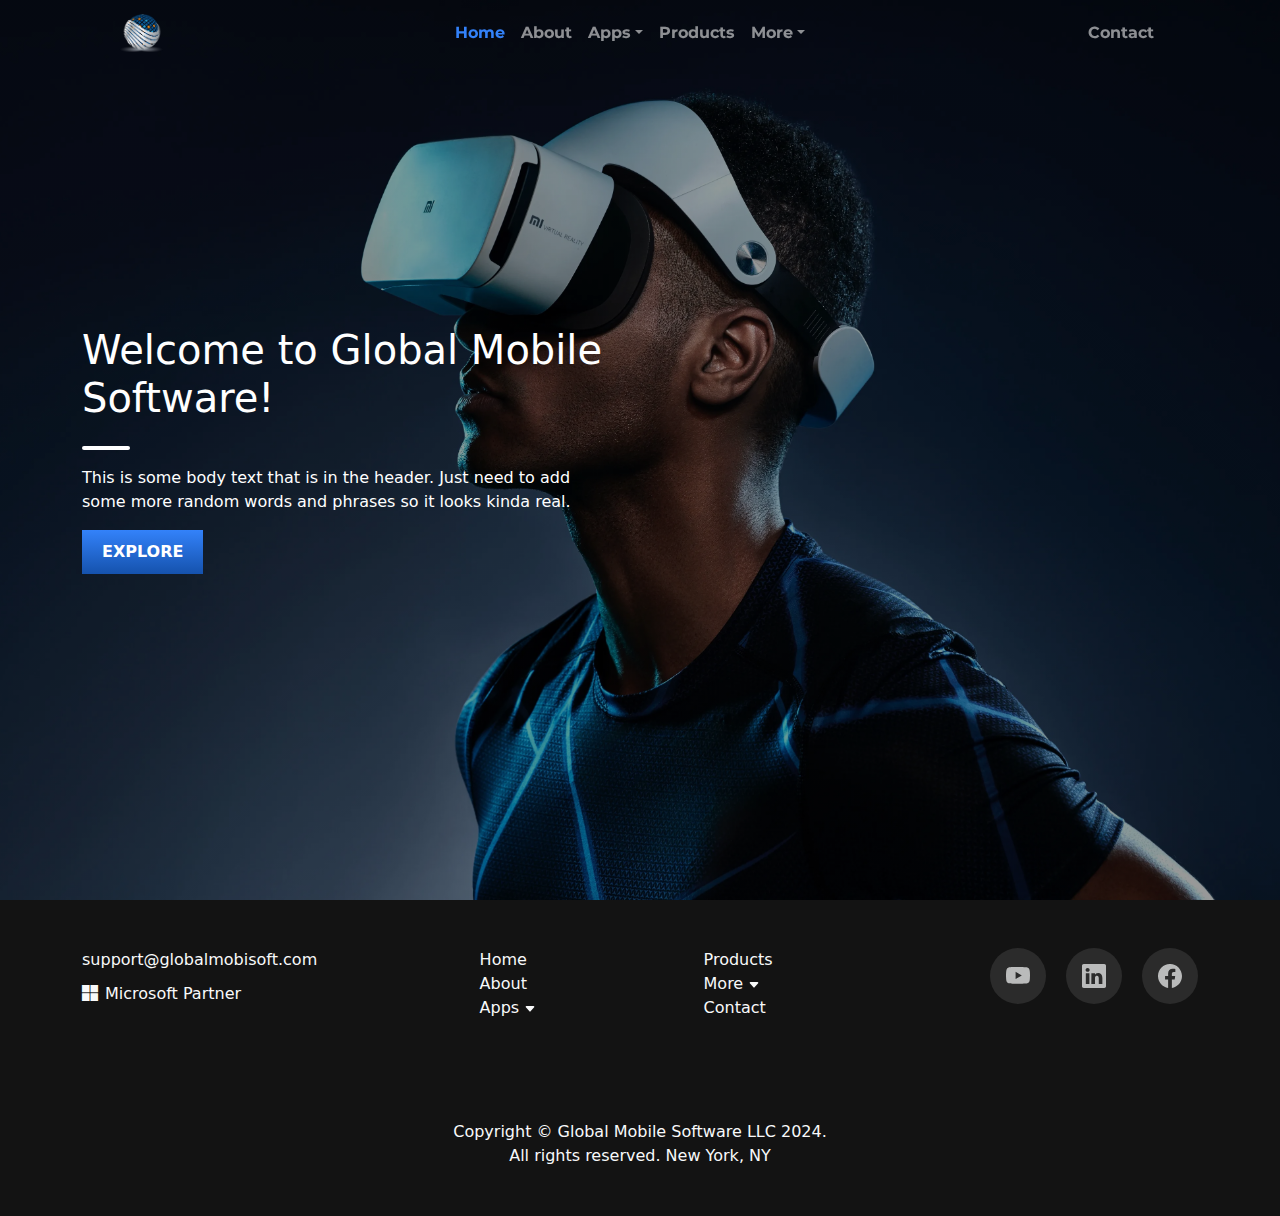
<file: index.html>
<!DOCTYPE html>
<html lang="en">
<head>
  <meta charset="UTF-8">
  <meta name="viewport" content="width=device-width, initial-scale=1.0">
  <title>Global Mobile Software | Home</title>
  <link rel="shortcut icon" href="images/GlobalMobileSoftwareLogo.webp" type="image/x-icon">
  <script src="script.js" defer></script>
  <link href="https://cdn.jsdelivr.net/npm/bootstrap@5.3.3/dist/css/bootstrap.min.css" rel="stylesheet" integrity="sha384-QWTKZyjpPEjISv5WaRU9OFeRpok6YctnYmDr5pNlyT2bRjXh0JMhjY6hW+ALEwIH" crossorigin="anonymous">
  <script src="https://cdn.jsdelivr.net/npm/bootstrap@5.3.0/dist/js/bootstrap.bundle.min.js"></script>
  <link rel="stylesheet" href="https://cdn.jsdelivr.net/npm/bootstrap-icons@1.11.3/font/bootstrap-icons.min.css">
  <link rel="stylesheet" href="root.css">

</head>
<body>

<!-- <div id="above-nav"></div> -->
<div class="fixed-top" id="navbar-sidebar"></div>
<div id="header"></div>
<div id="footer"></div>
    
</body>
</html>


<style>

html {
  height: 100%;
  width: 100%;
}

body {
  background: #1f1f1f;
  scroll-behavior: smooth;
  overflow-x: hidden;
}

.page-section {
    scroll-margin-top: 59.2px;
}

</style>
</file>
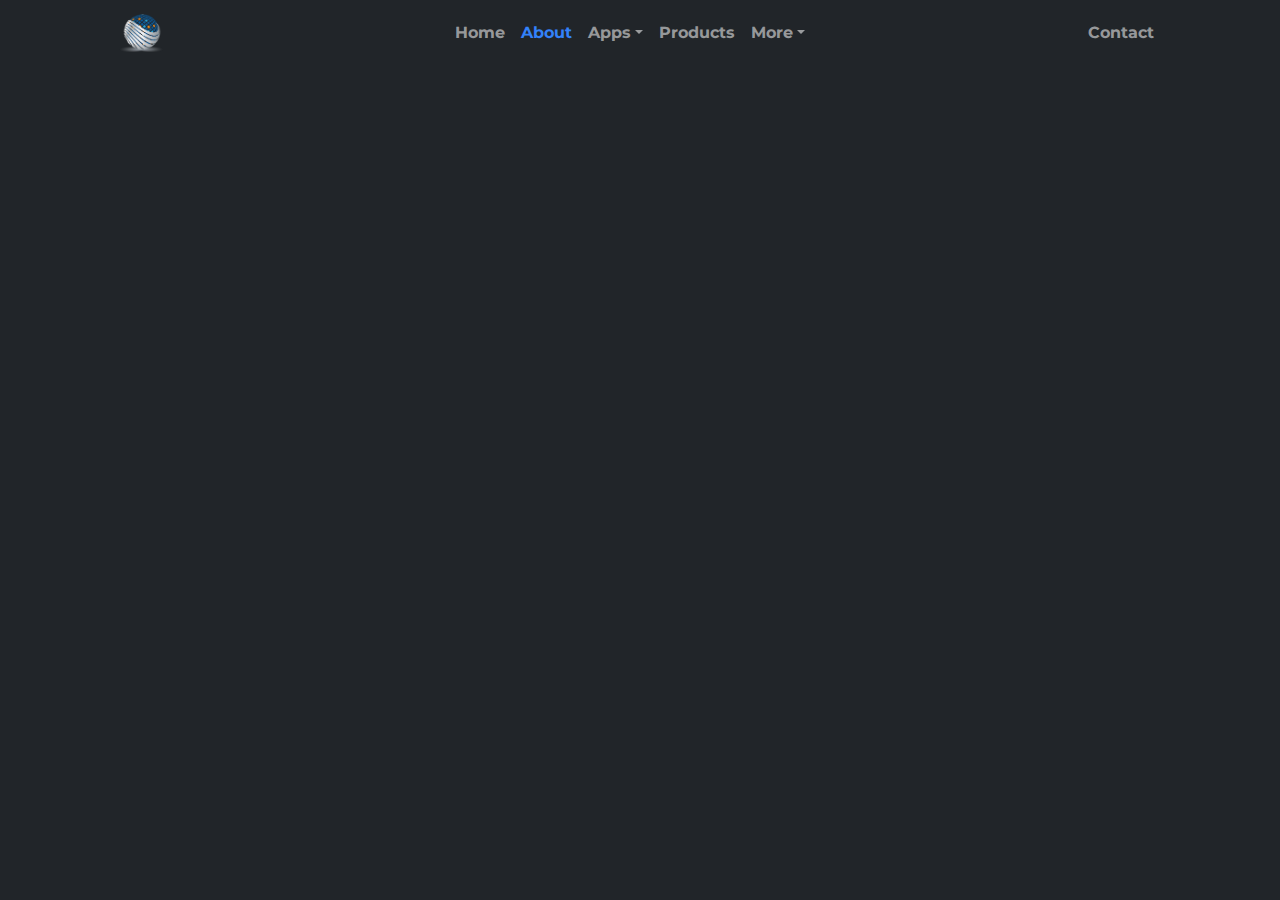
<file: about.html>
<!DOCTYPE html>
<html lang="en">
<head>
    <meta charset="UTF-8">
    <meta name="viewport" content="width=device-width, initial-scale=1.0">
    <link href="https://cdn.jsdelivr.net/npm/bootstrap@5.3.3/dist/css/bootstrap.min.css" rel="stylesheet" integrity="sha384-QWTKZyjpPEjISv5WaRU9OFeRpok6YctnYmDr5pNlyT2bRjXh0JMhjY6hW+ALEwIH" crossorigin="anonymous">
    <script src="https://cdn.jsdelivr.net/npm/bootstrap@5.3.3/dist/js/bootstrap.bundle.min.js" integrity="sha384-YvpcrYf0tY3lHB60NNkmXc5s9fDVZLESaAA55NDzOxhy9GkcIdslK1eN7N6jIeHz" crossorigin="anonymous"></script>
    <title>Global Mobile Software | About</title>
    <link rel="shortcut icon" href="images/GlobalMobileSoftwareLogo.webp" type="image/x-icon">
    <script src="script.js"></script>
    <link rel="stylesheet" href="root.css">
</head>
<body>

<div id="navbar-sidebar"></div>
    
</body>
</html>

<style>

html {
    height: 100%;
    width: 100%;
}

body {
    scroll-behavior: smooth;
    overflow-x: hidden;
    background: #212529;
}

</style>
</file>
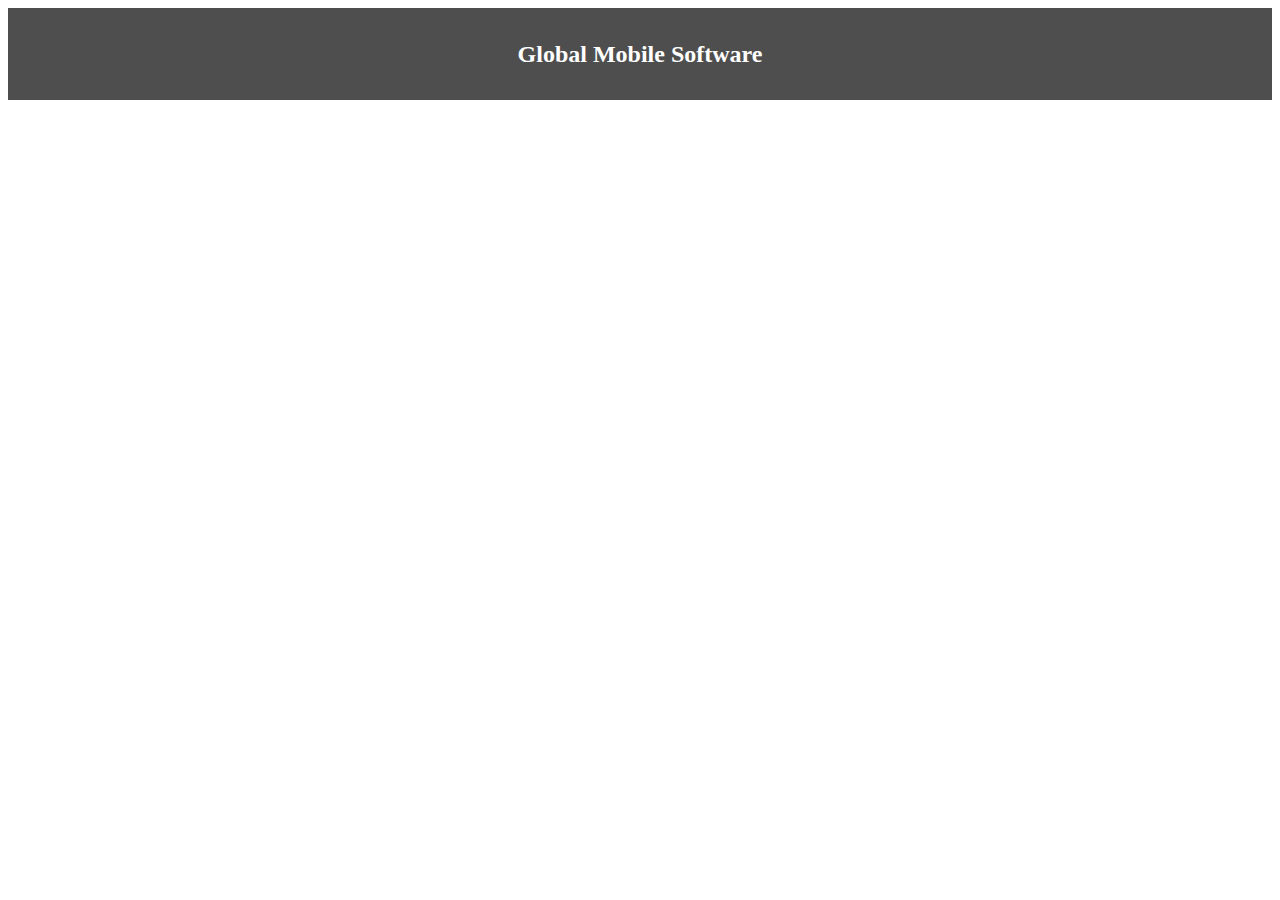
<file: above-nav.html>
<!DOCTYPE html>
<html lang="en">
<head>
    <meta charset="UTF-8">
    <meta name="viewport" content="width=device-width, initial-scale=1.0">
</head>
<body>
    
<div class="container-fluid above-nav p-4" id="aboveNav">
    <h2>Global Mobile Software</h2>
</div>

</body>
</html>

<style>

.above-nav {
    height: 92px;
    color: #fff;
    font-weight: bold;
    display: flex;
    align-items: center;
    justify-content: center;
    z-index: 9999;
    background: #4e4e4e;
}
@media (max-width: 350px) {
    .above-nav {
        h2 {
            font-size: 17px;
        }
    }
}

</style>
</file>
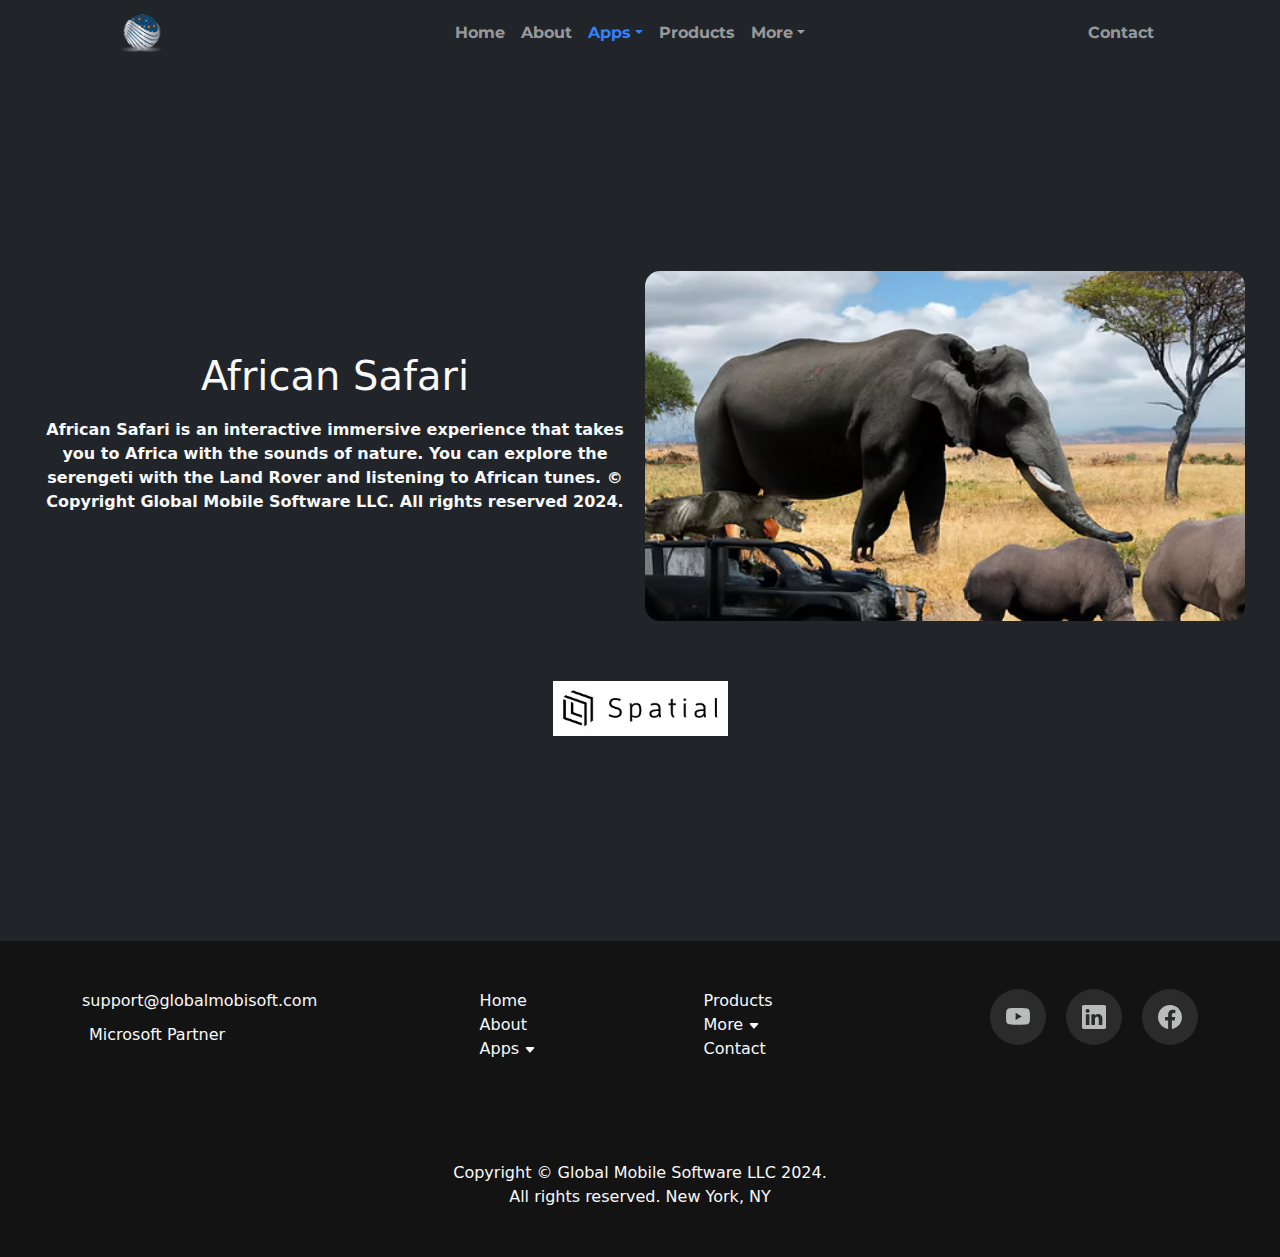
<file: african-safari.html>
<!DOCTYPE html>
<html lang="en">
<head>
    <meta charset="UTF-8">
    <meta name="viewport" content="width=device-width, initial-scale=1.0">
    <link href="https://cdn.jsdelivr.net/npm/bootstrap@5.3.3/dist/css/bootstrap.min.css" rel="stylesheet" integrity="sha384-QWTKZyjpPEjISv5WaRU9OFeRpok6YctnYmDr5pNlyT2bRjXh0JMhjY6hW+ALEwIH" crossorigin="anonymous">
    <script src="https://cdn.jsdelivr.net/npm/bootstrap@5.3.3/dist/js/bootstrap.bundle.min.js" integrity="sha384-YvpcrYf0tY3lHB60NNkmXc5s9fDVZLESaAA55NDzOxhy9GkcIdslK1eN7N6jIeHz" crossorigin="anonymous"></script>
    <title>Apps | African Safari</title>
    <link rel="shortcut icon" href="images/GlobalMobileSoftwareLogo.webp" type="image/x-icon">
    <script src="script.js"></script>
    <link rel="stylesheet" href="root.css">
</head>
<body>

<div id="navbar-sidebar"></div>
<div id="app"></div>
<div id="footer"></div>
    
</body>
</html>

<style>

html {
    height: 100%;
    width: 100%;
}

body {
    scroll-behavior: smooth;
    overflow-x: hidden;
    background: #212529;
}

#app {
    .row {
        .col-lg-6 {
            .image {
                background: url('images/african-safari.png') center/cover no-repeat;
            }
        }
    }
    .row#platform {
        a:nth-child(1) {
            background: url('images/Spatial-logo.png') center/cover no-repeat;
        }
    }
}

</style>

<script>

document.addEventListener('DOMContentLoaded', () => {
    function loadTemplate(templatePath, containerID) {
        fetch(templatePath)
            .then(response => response.text())
            .then(data => {
                document.getElementById(containerID).innerHTML = data;
                document.getElementById('title').innerHTML = 'African Safari';
                document.getElementById('description').innerHTML = 'African Safari is an interactive immersive experience that takes you to Africa with the sounds of nature. You can explore the serengeti with the Land Rover and listening to African tunes. © Copyright Global Mobile Software LLC.  All rights reserved 2024.';
                document.getElementById('platform').innerHTML = `<a target="_blank" href="https://www.spatial.io/s/African-Safari-65bfb5a5acb806a9292227c7"></a>`
                
                const sidebarLinkBtn = document.querySelector('.sidebar .appsBtn');
                const sidebarLink = document.querySelector('.sidebar .dropdown.apps div li:nth-child(1)');
                sidebarLinkBtn.classList.add('active');
                sidebarLink.classList.add('active');

            })
            .catch(error => console.error(`Error loading ${templatePath}:`, error));
    }

    loadTemplate('apptemp.html', 'app');
});

</script>
</file>
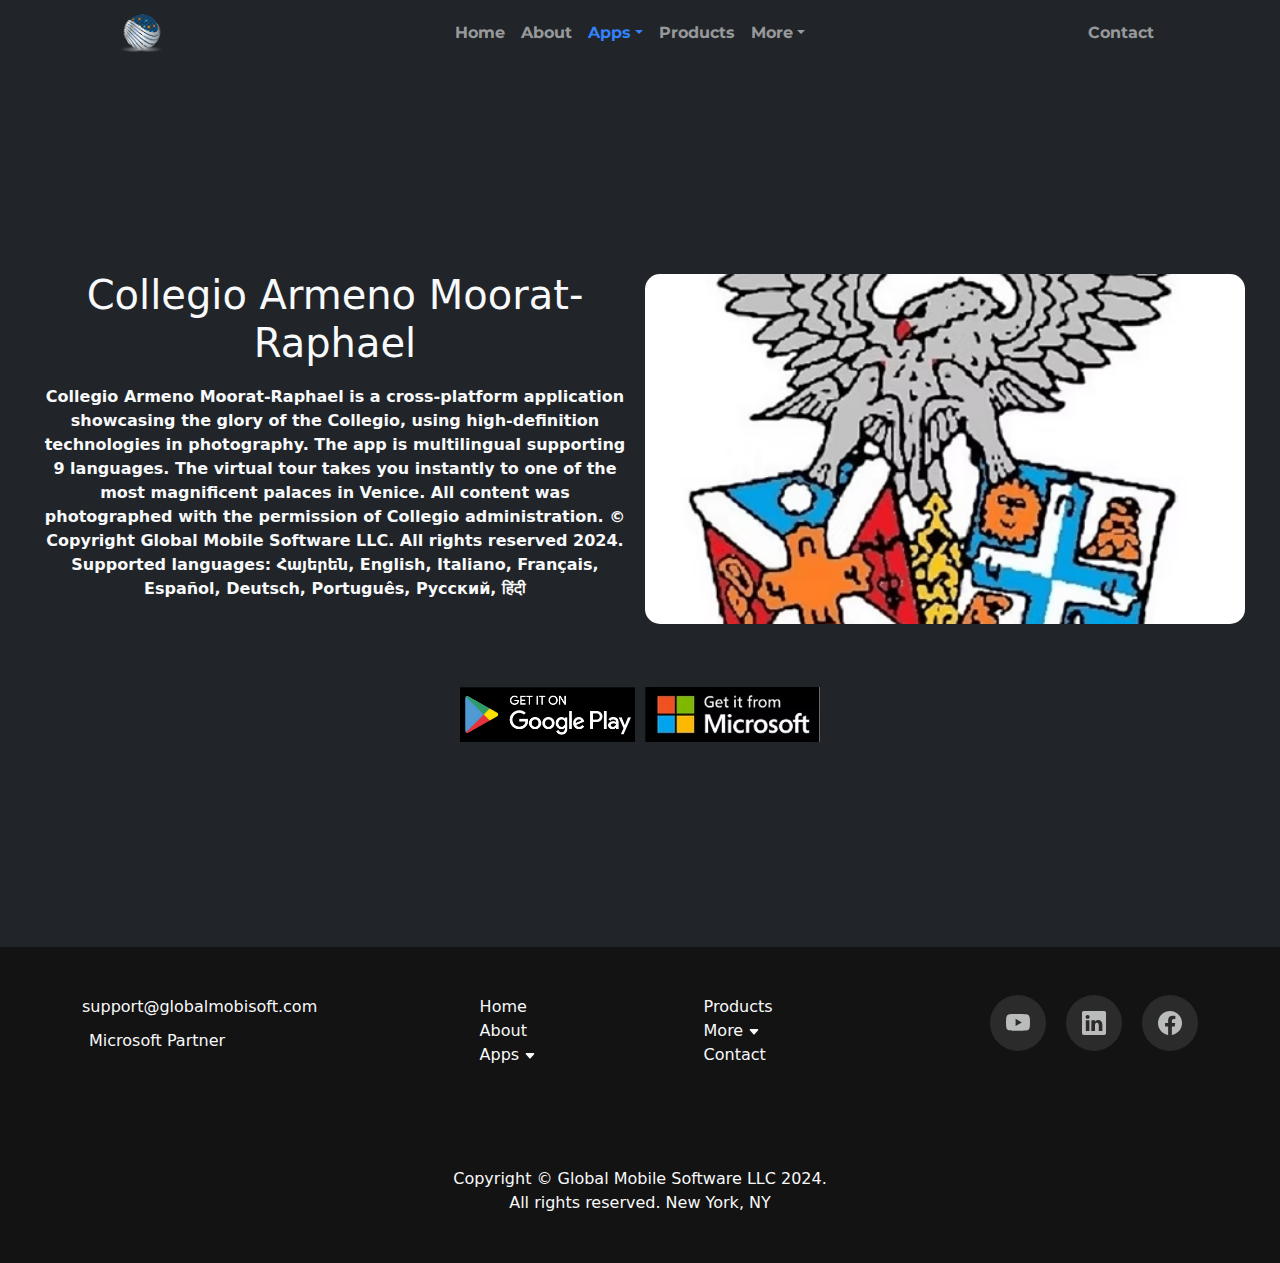
<file: collegio-armeno-moorat-raphael.html>
<!DOCTYPE html>
<html lang="en">
<head>
    <meta charset="UTF-8">
    <meta name="viewport" content="width=device-width, initial-scale=1.0">
    <link href="https://cdn.jsdelivr.net/npm/bootstrap@5.3.3/dist/css/bootstrap.min.css" rel="stylesheet" integrity="sha384-QWTKZyjpPEjISv5WaRU9OFeRpok6YctnYmDr5pNlyT2bRjXh0JMhjY6hW+ALEwIH" crossorigin="anonymous">
    <script src="https://cdn.jsdelivr.net/npm/bootstrap@5.3.3/dist/js/bootstrap.bundle.min.js" integrity="sha384-YvpcrYf0tY3lHB60NNkmXc5s9fDVZLESaAA55NDzOxhy9GkcIdslK1eN7N6jIeHz" crossorigin="anonymous"></script>
    <title>Apps | Collegio Armeno Moorat-Raphael</title>
    <link rel="shortcut icon" href="images/GlobalMobileSoftwareLogo.webp" type="image/x-icon">
    <script src="script.js"></script>
    <link rel="stylesheet" href="root.css">
</head>
<body>

<div id="navbar-sidebar"></div>
<div id="app"></div>
<div id="footer"></div>
    
</body>
</html>

<style>

html {
    height: 100%;
    width: 100%;
}

body {
    scroll-behavior: smooth;
    overflow-x: hidden;
    background: #212529;
}

#app {
    .row {
        .col-lg-6 {
            .image {
                background: url('images/moorat-raphael.avif') center/cover no-repeat;
            }
        }
    }
    .row#platform {
        a:nth-child(1) {
            background: url('images/googleplay.avif') center/cover no-repeat;
        }
        a:nth-child(2) {
            background: url('images/microsoft.avif') center/cover no-repeat;
        }
    }
}

</style>

<script>

document.addEventListener('DOMContentLoaded', () => {
    function loadTemplate(templatePath, containerID) {
        fetch(templatePath)
            .then(response => response.text())
            .then(data => {
                document.getElementById(containerID).innerHTML = data;
                document.getElementById('title').innerHTML = 'Collegio Armeno Moorat-Raphael';
                document.getElementById('description').innerHTML = 'Collegio Armeno Moorat-Raphael is a cross-platform application showcasing the glory of the Collegio, using high-definition technologies in photography. The app is multilingual supporting 9 languages. The virtual tour takes you instantly to one of the most magnificent palaces in Venice. All content was photographed with the permission of Collegio administration. © Copyright Global Mobile Software LLC.  All rights reserved 2024. Supported languages: Հայերեն, English, Italiano, Français, Español, Deutsch, Português, Pусский, हिंदी';
                document.getElementById('platform').innerHTML = `<a target="_blank" href="https://play.google.com/store/apps/details?id=com.globalmobisoft.collegioarmeno&pli=1"></a><a target="_blank" href="https://apps.microsoft.com/detail/9n6x95vc46s3?hl=en-US&gl=US"></a>`;
                
                const sidebarLinkBtn = document.querySelector('.sidebar .appsBtn');
                const sidebarLink = document.querySelector('.sidebar .dropdown.apps div li:nth-child(3)');
                sidebarLinkBtn.classList.add('active');
                sidebarLink.classList.add('active');

            })
            .catch(error => console.error(`Error loading ${templatePath}:`, error));
    }

    loadTemplate('apptemp.html', 'app');
});

</script>
</file>
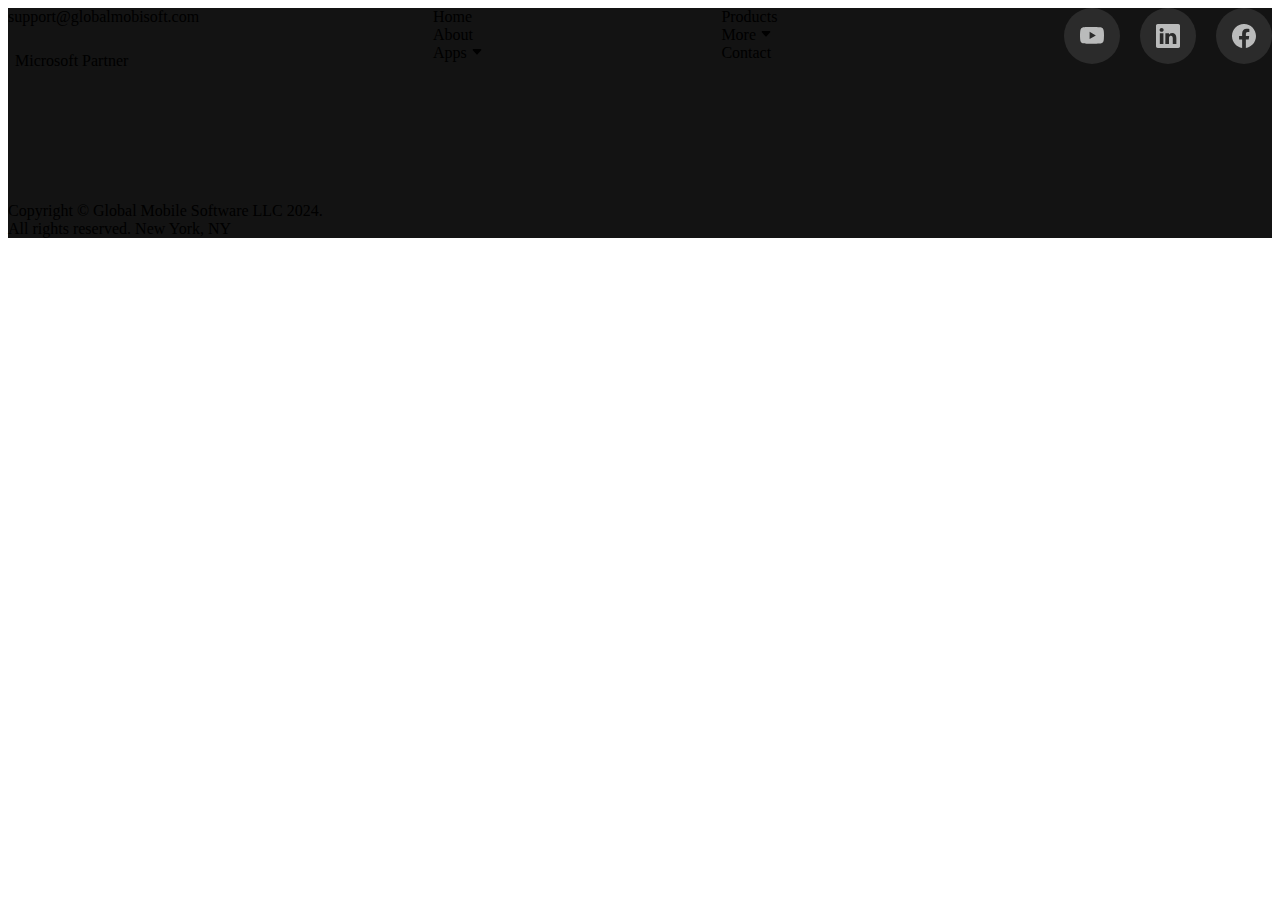
<file: footer.html>
<!DOCTYPE html>
<html lang="en">
<head>
    <meta charset="UTF-8">
    <meta name="viewport" content="width=device-width, initial-scale=1.0">
</head>
<body>

<footer class="py-5">
    <div class="container top">
        <div class="text left">
            <a class="email" href="#">support@globalmobisoft.com</a>
            <div class="partner">
                <i class="bi bi-microsoft"></i>
                <p class="m-0">Microsoft Partner</p>
            </div>
        </div>
        <div class="text mid-left">
            <a href="#">Home</a>
            <a href="#">About</a>
            <a class="apps dropdown" onclick="footerAppsCollapse()">
                Apps
                <svg id="footer-arrow-apps" xmlns="http://www.w3.org/2000/svg" width="12" height="12" fill="currentColor" class="bi bi-caret-down-fill" viewBox="0 0 16 16">
                  <path d="M7.247 11.14 2.451 5.658C1.885 5.013 2.345 4 3.204 4h9.592a1 1 0 0 1 .753 1.659l-4.796 5.48a1 1 0 0 1-1.506 0z"/>
                </svg>
            </a>
            <ul class="dropdown" id="footer-apps-collapse">
                <div>
                    <li>
                        <a href="#">App 1</a>
                    </li>
                    <li>
                        <a href="#">App 2</a>
                    </li>
                    <li>
                        <a href="#">App 3</a>
                    </li>
                </div>
            </ul>
        </div>
        <div class="text mid-right">
            <a href="#">Products</a>
            <a class="more dropdown" onclick="footerMoreCollapse()">
                More
                <svg id="footer-arrow-more" xmlns="http://www.w3.org/2000/svg" width="12" height="12" fill="currentColor" class="bi bi-caret-down-fill" viewBox="0 0 16 16">
                  <path d="M7.247 11.14 2.451 5.658C1.885 5.013 2.345 4 3.204 4h9.592a1 1 0 0 1 .753 1.659l-4.796 5.48a1 1 0 0 1-1.506 0z"/>
                </svg>
            </a>
                <ul class="dropdown" id="footer-more-collapse">
                    <div>
                        <li>
                            <a href="#" data-bs-toggle="modal" data-bs-target="#privacy-policy">Privacy Policy</a>
                        </li>
                        <li>
                            <a href="#" data-bs-toggle="modal" data-bs-target="#terms">Terms</a>
                        </li>
                    </div>
                </ul>
            <a href="#">Contact</a>
        </div>
        <div class="socials">
            <a href="#">
                <svg xmlns="http://www.w3.org/2000/svg" width="16" height="16" fill="currentColor" class="bi bi-youtube" viewBox="0 0 16 16">
  <path d="M8.051 1.999h.089c.822.003 4.987.033 6.11.335a2.01 2.01 0 0 1 1.415 1.42c.101.38.172.883.22 1.402l.01.104.022.26.008.104c.065.914.073 1.77.074 1.957v.075c-.001.194-.01 1.108-.082 2.06l-.008.105-.009.104c-.05.572-.124 1.14-.235 1.558a2.01 2.01 0 0 1-1.415 1.42c-1.16.312-5.569.334-6.18.335h-.142c-.309 0-1.587-.006-2.927-.052l-.17-.006-.087-.004-.171-.007-.171-.007c-1.11-.049-2.167-.128-2.654-.26a2.01 2.01 0 0 1-1.415-1.419c-.111-.417-.185-.986-.235-1.558L.09 9.82l-.008-.104A31 31 0 0 1 0 7.68v-.123c.002-.215.01-.958.064-1.778l.007-.103.003-.052.008-.104.022-.26.01-.104c.048-.519.119-1.023.22-1.402a2.01 2.01 0 0 1 1.415-1.42c.487-.13 1.544-.21 2.654-.26l.17-.007.172-.006.086-.003.171-.007A100 100 0 0 1 7.858 2zM6.4 5.209v4.818l4.157-2.408z"/>
</svg>
            </a>
            <a href="#">
                <svg xmlns="http://www.w3.org/2000/svg" width="16" height="16" fill="currentColor" class="bi bi-linkedin" viewBox="0 0 16 16">
  <path d="M0 1.146C0 .513.526 0 1.175 0h13.65C15.474 0 16 .513 16 1.146v13.708c0 .633-.526 1.146-1.175 1.146H1.175C.526 16 0 15.487 0 14.854zm4.943 12.248V6.169H2.542v7.225zm-1.2-8.212c.837 0 1.358-.554 1.358-1.248-.015-.709-.52-1.248-1.342-1.248S2.4 3.226 2.4 3.934c0 .694.521 1.248 1.327 1.248zm4.908 8.212V9.359c0-.216.016-.432.08-.586.173-.431.568-.878 1.232-.878.869 0 1.216.662 1.216 1.634v3.865h2.401V9.25c0-2.22-1.184-3.252-2.764-3.252-1.274 0-1.845.7-2.165 1.193v.025h-.016l.016-.025V6.169h-2.4c.03.678 0 7.225 0 7.225z"/>
</svg>
            </a>
            <a href="#">
                <svg xmlns="http://www.w3.org/2000/svg" width="16" height="16" fill="currentColor" class="bi bi-facebook" viewBox="0 0 16 16">
  <path d="M16 8.049c0-4.446-3.582-8.05-8-8.05C3.58 0-.002 3.603-.002 8.05c0 4.017 2.926 7.347 6.75 7.951v-5.625h-2.03V8.05H6.75V6.275c0-2.017 1.195-3.131 3.022-3.131.876 0 1.791.157 1.791.157v1.98h-1.009c-.993 0-1.303.621-1.303 1.258v1.51h2.218l-.354 2.326H9.25V16c3.824-.604 6.75-3.934 6.75-7.951"/>
</svg>
            </a>
        </div>
    </div>
    <div class="container bottom text-center">
        <p class="m-0">Copyright &copy; Global Mobile Software LLC 2024.<br>All rights reserved.  New York, NY</p>
    </div>
</footer>
    
</body>
</html>

<style>

footer {
  background: #131313;
  
  .container.top {
    display: flex;
    flex-direction: row;
    justify-content: space-between;
    padding-bottom: 100px;
    flex-wrap: wrap;
    gap: 50px;

    div.text {
      display: flex;
      flex-direction: column;
    }

    div.text.left {
      gap: 10px;

      a.email {
        color: var(--light);
        text-decoration: none;
      }
      a.email:hover {
        text-decoration: underline;
      }

      p.copyright {
        color: var(--light);
      }

      div.partner {
        display: flex;
        gap: 7px;
        color: var(--light);
      }
    }

    div.text.mid-left,
    div.text.mid-right {
      a {
        color: var(--light);
        text-decoration: none;
        position: relative;
        transition: 0.15s ease;
      }

      a:hover {
        color: var(--lightblue);
      }

      a svg {
        transition: 0.3s ease;
      }

      a.dropdown:hover {
        cursor: pointer;
      }
      ul.dropdown {
        display: grid;
        grid-template-rows: 0fr;
        list-style: none;
        padding: 0;
        margin: 0;
        transition: 0.3s ease;

        div {
          overflow: hidden;

          li {
            padding-left: 15px;
          }
        }
      }
      ul.dropdown.show {
        grid-template-rows: 1fr;
      }

      a svg.rotate {
        transform: rotate(180deg);
      }
    }

    div.socials {
      display: flex;
      flex-direction: row;
      gap: 20px;

      a {
        position: relative;
        background: rgba(255, 255, 255, 0.1);
        border-bottom: 50%;
        height: 3.5rem;
        width: 3.5rem;
        display: flex;
        align-items: center;
        justify-content: center;
        border-radius: 50%;
        transition: 0.3s ease;
        overflow: hidden;

        svg {
          z-index: 1;
          scale: 1.5;
          color: rgba(248, 249, 250, 0.7);
        }
      }
      a::after {
        content: '';
        position: absolute;
        width: 0;
        height: 0;
        align-self: center;
        justify-self: center;
        background: transparent;
        border-radius: 100%;
        transition: 0.3s ease;
      }
      a:hover::after {
        height: 100%;
        width: 100%;
      }
      a:hover {
        box-shadow: 0 0 25px 10px var(--darkblue);
        transform: translateY(-5px);
      }

      a:hover {
        background: rgba(255, 255, 255, 0.2);

        svg {
          color: rgb(248, 249, 250);
        }
      }
    }
  }

  .container.bottom {
    p {
      color: var(--light);
    }
  }
}
@media (max-width: 992px) {
  footer .container.top .socials {
    width: 100%;
    display: flex;
    justify-content: center;
  }
}
@media (max-width: 554px) {
  footer .container.top {
    width: 100%;
    display: flex;
    flex-direction: column;
    flex-wrap: wrap;
    justify-content: center;
  }

  .text.left,
  .text.mid-left,
  .text.mid-right {
    width: 100%;
    align-items: center;
  }

  .socials {
    width: 100%;
    justify-content: center;
  }
}

</style>
</file>
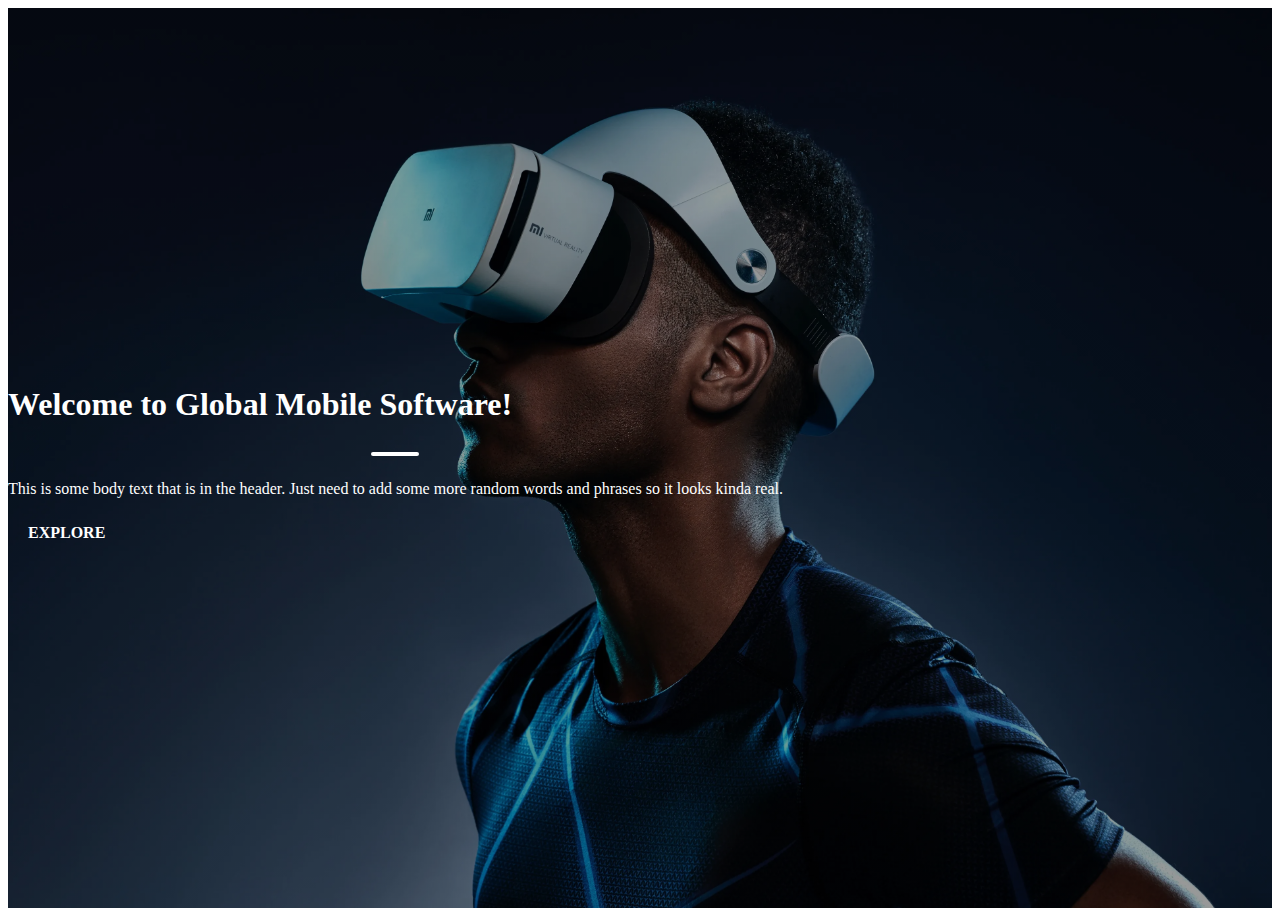
<file: header.html>
<!DOCTYPE html>
<html lang="en">
<head>
    <meta charset="UTF-8">
    <meta name="viewport" content="width=device-width, initial-scale=1.0">
</head>
<body>
    
<header>
    <div class="container h-100 w-100 d-flex align-items-center">
        <div class="row h-100 w-100 d-flex align-items-center">
            <div class="col col-lg-6 col-md-8 text">
                <h1>Welcome to Global Mobile Software!</h1>
                <hr>
                <p>This is some body text that is in the header. Just need to add some more random words and phrases so it looks kinda real.</p>
                <a href="#footer">
                    <span>Explore</span>
                </a>
            </div>
        </div>
    </div>
</header>

<style>

header {
  height: 100vh;
  display: flex;
  align-items: center;
  background: linear-gradient(rgba(0, 0, 0, 0.4), rgba(0, 0, 0, 0.4)), url('images/vr.webp') center/cover no-repeat;

  .col.text {
    color: #fff;
    display: flex;
    flex-direction: column;
    align-items: start;

    hr {
      height: 4px;
      width: 3rem;
      background: #fff;
      border: none;
      opacity: 1;
      border-radius: 20px;
    }

    a {
      text-decoration: none;
      color: #fff;
      padding: 10px 20px;
      border-radius: 0;
      background: linear-gradient(to bottom, var(--lightblue), var(--darkblue));
      position: relative;
      overflow: hidden;
      text-transform: uppercase;
      font-weight: bold;
    }
    a::after {
      content: '';
      position: absolute;
      height: 100%;
      width: 100%;
      top: -100%;
      left: 0;
      background: var(--dark);
      transition: 0.5s ease;
    }
    a:hover::after {
      top: 0;
    }
    a span {
      position: relative;
      z-index: 1;
    }
  }
}

</style>

</body>
</html>
</file>
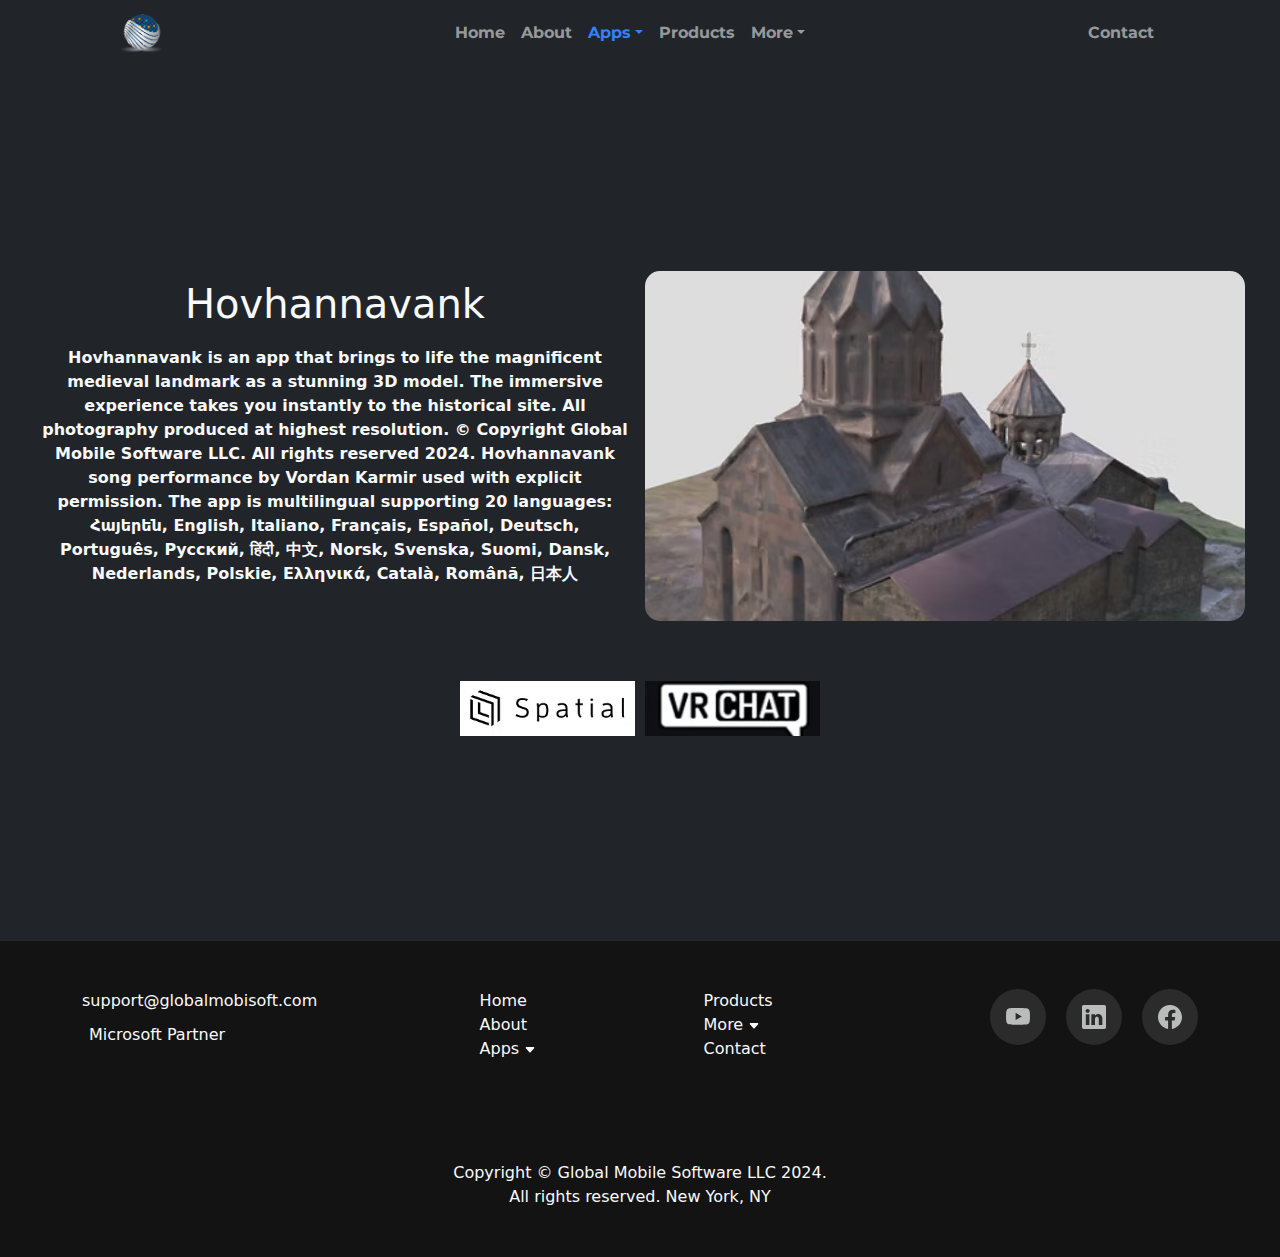
<file: hovhannavank.html>
<!DOCTYPE html>
<html lang="en">
<head>
    <meta charset="UTF-8">
    <meta name="viewport" content="width=device-width, initial-scale=1.0">
    <link href="https://cdn.jsdelivr.net/npm/bootstrap@5.3.3/dist/css/bootstrap.min.css" rel="stylesheet" integrity="sha384-QWTKZyjpPEjISv5WaRU9OFeRpok6YctnYmDr5pNlyT2bRjXh0JMhjY6hW+ALEwIH" crossorigin="anonymous">
    <script src="https://cdn.jsdelivr.net/npm/bootstrap@5.3.3/dist/js/bootstrap.bundle.min.js" integrity="sha384-YvpcrYf0tY3lHB60NNkmXc5s9fDVZLESaAA55NDzOxhy9GkcIdslK1eN7N6jIeHz" crossorigin="anonymous"></script>
    <title>Apps | Hovhannavank</title>
    <link rel="shortcut icon" href="images/GlobalMobileSoftwareLogo.webp" type="image/x-icon">
    <script src="script.js"></script>
    <link rel="stylesheet" href="root.css">
</head>
<body>

<div id="navbar-sidebar"></div>
<div id="app"></div>
<div id="footer"></div>
    
</body>
</html>

<style>

html {
    height: 100%;
    width: 100%;
}

body {
    scroll-behavior: smooth;
    overflow-x: hidden;
    background: #212529;
}

#app {
    .row {
        .col-lg-6 {
            .image {
                background: url('images/hovhannavank.avif') center/cover no-repeat;
            }
        }
    }
    .row#platform {
        a:nth-child(1) {
            background: url('images/Spatial-logo.png') center/cover no-repeat;
        }
        a:nth-child(2) {
            background: url('images/VRChat.avif') center/cover no-repeat;
        }
    }
}

</style>

<script>

document.addEventListener('DOMContentLoaded', () => {
    function loadTemplate(templatePath, containerID) {
        fetch(templatePath)
            .then(response => response.text())
            .then(data => {
                document.getElementById(containerID).innerHTML = data;
                document.getElementById('title').innerHTML = 'Hovhannavank';
                document.getElementById('description').innerHTML = 'Hovhannavank is an app that brings to life the magnificent medieval landmark as a stunning 3D model.  The immersive experience takes you instantly to the historical site.  All photography produced at highest resolution. © Copyright Global Mobile Software LLC.  All rights reserved 2024. Hovhannavank song performance by Vordan Karmir used with explicit permission. The app is multilingual supporting 20 languages: Հայերեն, English, Italiano, Français, Español, Deutsch, Português, Pусский, हिंदी, 中文, Norsk, Svenska, Suomi, Dansk, Nederlands, Polskie, Ελληνικά, Català, Română, 日本人';
                document.getElementById('platform').innerHTML = `<a target="_blank" href="https://www.spatial.io/s/Hovhannavank-64793cd285307f4b9429f4a8?share=6788332988769225925"></a><a target="_blank" href="https://vrchat.com/home/launch?worldId=wrld_a6948718-b962-42ba-a5a3-a93a9becde49"></a>`
                
                const sidebarLinkBtn = document.querySelector('.sidebar .appsBtn');
                const sidebarLink = document.querySelector('.sidebar .dropdown.apps div li:nth-child(2)');
                sidebarLinkBtn.classList.add('active');
                sidebarLink.classList.add('active');

            })
            .catch(error => console.error(`Error loading ${templatePath}:`, error));
    }

    loadTemplate('apptemp.html', 'app');
});

</script>
</file>
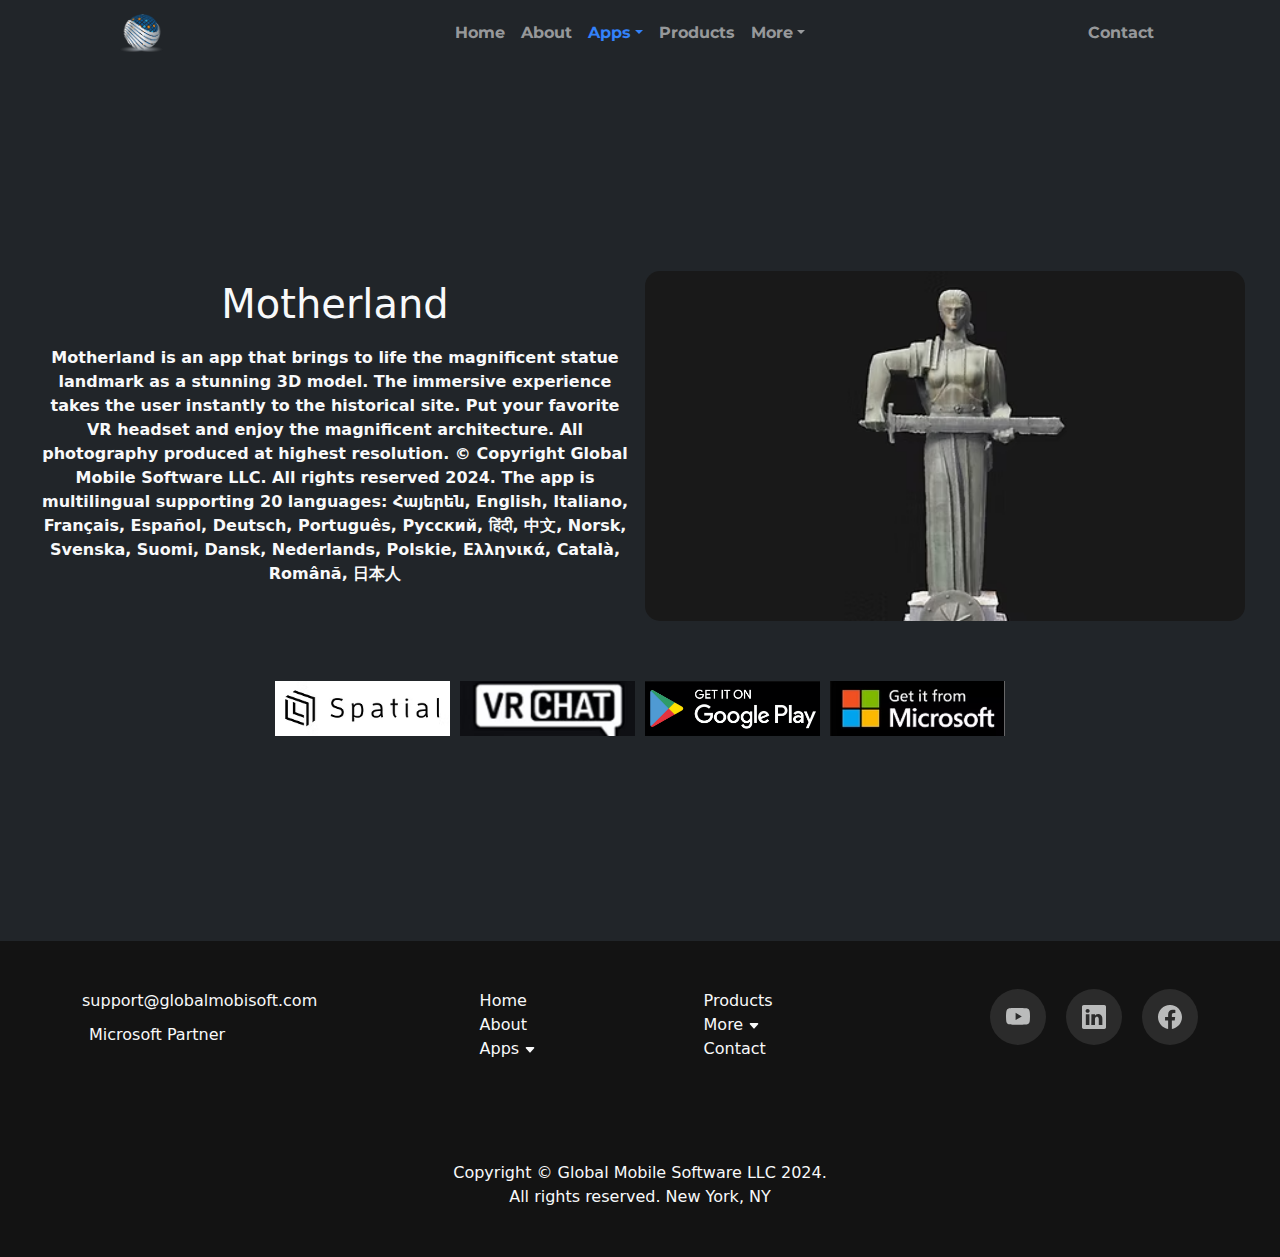
<file: motherland.html>
<!DOCTYPE html>
<html lang="en">
<head>
    <meta charset="UTF-8">
    <meta name="viewport" content="width=device-width, initial-scale=1.0">
    <link href="https://cdn.jsdelivr.net/npm/bootstrap@5.3.3/dist/css/bootstrap.min.css" rel="stylesheet" integrity="sha384-QWTKZyjpPEjISv5WaRU9OFeRpok6YctnYmDr5pNlyT2bRjXh0JMhjY6hW+ALEwIH" crossorigin="anonymous">
    <script src="https://cdn.jsdelivr.net/npm/bootstrap@5.3.3/dist/js/bootstrap.bundle.min.js" integrity="sha384-YvpcrYf0tY3lHB60NNkmXc5s9fDVZLESaAA55NDzOxhy9GkcIdslK1eN7N6jIeHz" crossorigin="anonymous"></script>
    <title>Apps | Motherland</title>
    <link rel="shortcut icon" href="images/GlobalMobileSoftwareLogo.webp" type="image/x-icon">
    <script src="script.js"></script>
    <link rel="stylesheet" href="root.css">
</head>
<body>

<div id="navbar-sidebar"></div>
<div id="app"></div>
<div id="footer"></div>
    
</body>
</html>

<style>

html {
    height: 100%;
    width: 100%;
}

body {
    scroll-behavior: smooth;
    overflow-x: hidden;
    background: #212529;
}

#app {
    .row {
        .col-lg-6 {
            .image {
                background: url('images/motherland.avif') top/cover no-repeat;
            }
        }
    }
    .row#platform {
        a:nth-child(1) {
            background: url('images/Spatial-logo.png') center/cover no-repeat;
        }
        a:nth-child(2) {
            background: url('images/VRChat.avif') center/cover no-repeat;
        }
        a:nth-child(3) {
            background: url('images/googleplay.avif') center/cover no-repeat;
        }
        a:nth-child(4) {
            background: url('images/microsoft.avif') center/cover no-repeat;
        }
    }
}

</style>

<script>

document.addEventListener('DOMContentLoaded', () => {
    function loadTemplate(templatePath, containerID) {
        fetch(templatePath)
            .then(response => response.text())
            .then(data => {
                document.getElementById(containerID).innerHTML = data;
                document.getElementById('title').innerHTML = 'Motherland';
                document.getElementById('description').innerHTML = 'Motherland is an app that brings to life the magnificent statue landmark as a stunning 3D model.  The immersive experience takes the user instantly to the historical site.  Put your favorite VR headset and enjoy the magnificent architecture. All photography produced at highest resolution.   © Copyright Global Mobile Software LLC.  All rights reserved 2024. The app is multilingual supporting 20 languages: Հայերեն, English, Italiano, Français, Español, Deutsch, Português, Pусский, हिंदी, 中文, Norsk, Svenska, Suomi, Dansk, Nederlands, Polskie, Ελληνικά, Català, Română, 日本人';
                document.getElementById('platform').innerHTML = `<a target="_blank" href="https://www.spatial.io/s/Motherland-647e81be8cbb1d708a6121fe?share=7788815679394714520"></a><a target="_blank" href="https://play.google.com/store/apps/details?id=com.globalmobisoft.motherland"></a><a target="_blank" href="https://apps.microsoft.com/detail/9p1jhtx0jts3?activetab=pivot%3Aoverviewtab&hl=en-US&gl=US"></a><a target="_blank" href="https://vrchat.com/home/launch?worldId=wrld_26650cc3-05d0-4cef-a2b9-6094a2f517f5"></a>`;
                
                const sidebarLinkBtn = document.querySelector('.sidebar .appsBtn');
                const sidebarLink = document.querySelector('.sidebar .dropdown.apps div li:nth-child(4)');
                sidebarLinkBtn.classList.add('active');
                sidebarLink.classList.add('active');

            })
            .catch(error => console.error(`Error loading ${templatePath}:`, error));
    }

    loadTemplate('apptemp.html', 'app');
});

</script>
</file>
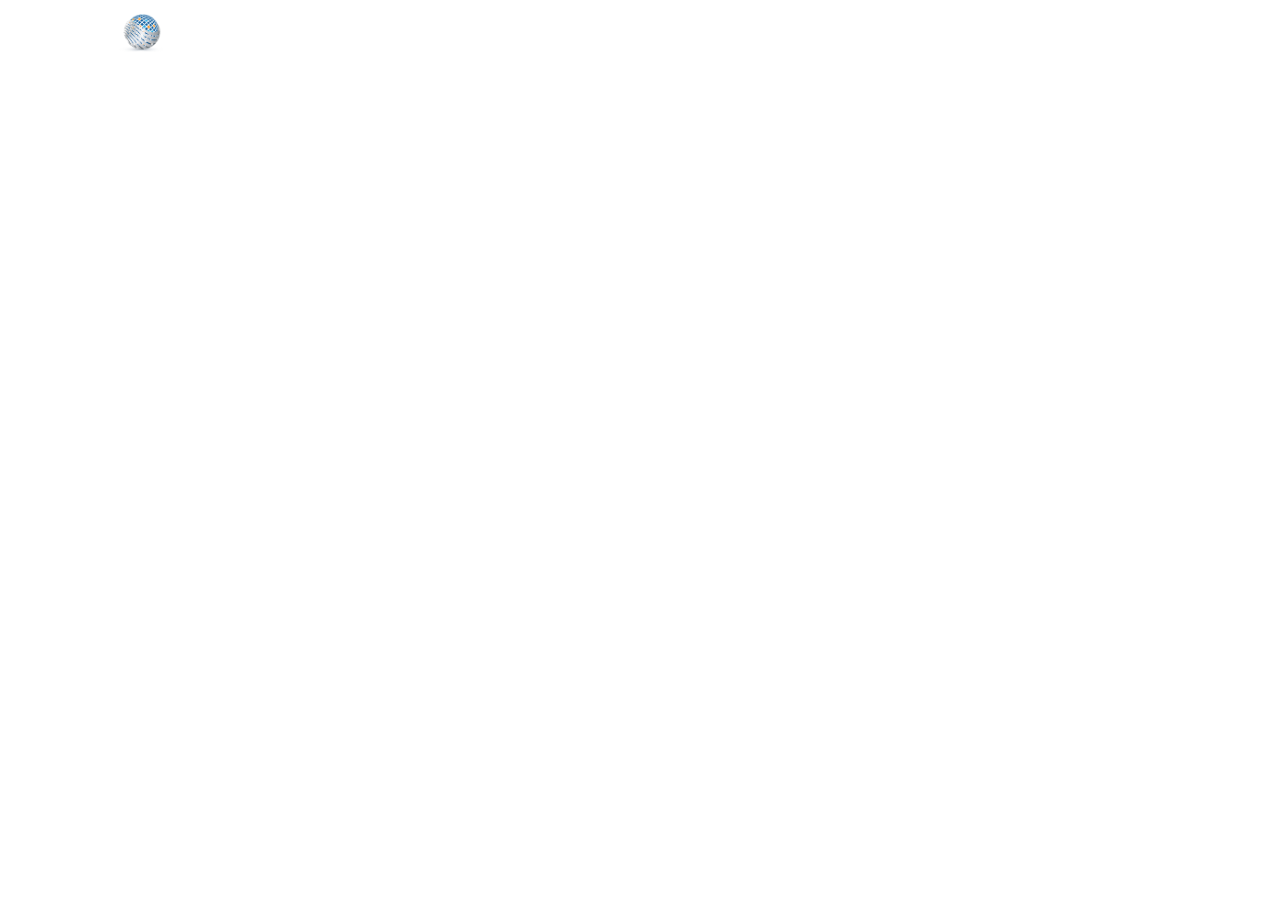
<file: navbar.html>
<!DOCTYPE html>
<html lang="en">
<head>
    <meta charset="UTF-8">
    <meta name="viewport" content="width=device-width, initial-scale=1.0">
    <link href="https://cdn.jsdelivr.net/npm/bootstrap@5.3.3/dist/css/bootstrap.min.css" rel="stylesheet" integrity="sha384-QWTKZyjpPEjISv5WaRU9OFeRpok6YctnYmDr5pNlyT2bRjXh0JMhjY6hW+ALEwIH" crossorigin="anonymous">
    <script src="https://cdn.jsdelivr.net/npm/bootstrap@5.3.0/dist/js/bootstrap.bundle.min.js"></script>
</head>
<body>
    

<nav class="navbar navbar-expand-lg navbar-dark" id="navbar">
    <div class="container px-4 px-lg-5 py-lg-0">
        <a class="navbar-brand" href="index.html">
            <img src="images/GlobalMobileSoftwareLogo.webp" style="height: 40px;">
        </a>
        <button class="navbar-toggler navbar-toggler-right" id="navbarToggler" onclick="navbarTogglerToggle(); sidebarToggle()">
            <div class="line line1"></div>
            <div class="line line2"></div>
            <div class="line line3"></div>
        </button>
        <div class="navbar-links">
            <ul class="navbar-nav center">
                <li class="nav-item">
                    <a class="nav-link" href="index.html">Home</a>
                </li>
                <li class="nav-item">
                    <a class="nav-link" href="about.html">About</a>
                </li>
                <li class="nav-item dropdown">
                    <a class="nav-link dropdown-toggle" data-bs-toggle="dropdown" href="#">Apps</a>
                    <ul class="dropdown-menu">
                        <li class="active">
                            <a class="dropdown-item" href="african-safari.html">African Safari</a>
                        </li>
                        <li>
                            <a class="dropdown-item" href="hovhannavank.html">Hovhannavank</a>
                        </li>
                        <li>
                            <a class="dropdown-item" href="collegio-armeno-moorat-raphael.html">Collegio Armeno Moorat-Raphael</a>
                        </li>
                        <li>
                            <a class="dropdown-item" href="motherland.html">Motherland</a>
                        </li>
                        <li>
                            <a class="dropdown-item" href="sanahin.html">Sanahin</a>
                        </li>
                        <li>
                            <a class="dropdown-item" href="sardarapat.html">Sardarapat</a>
                        </li>
                    </ul>
                </li>
                <li class="nav-item">
                    <a class="nav-link" href="#products">Products</a>
                </li>
                <li class="nav-item dropdown">
                    <a class="nav-link dropdown-toggle" data-bs-toggle="dropdown" href="#">More</a>
                    <ul class="dropdown-menu">
                        <li>
                            <a class="dropdown-item" href="#" data-bs-toggle="modal" data-bs-target="#privacy-policy">Privacy Policy</a>
                        </li>
                        <li>
                            <a class="dropdown-item" href="#" data-bs-toggle="modal" data-bs-target="#terms">Terms</a>
                        </li>
                    </ul>
                </li>
            </ul>
            <ul class="navbar-nav contact d-flex align-items-center">
                <li class="nav-item">
                    <a class="nav-link" href="#contact">Contact</a>
                </li>
            </ul>
        </div>
    </div>
</nav>
</div>

<div class="sidebar-under" id="sidebarUnder" onclick="navbarTogglerToggle(); sidebarToggle(); closeDropdowns()"></div>
<div class="sidebar" id="sidebar">
    <div class="pages navbar-nav">
        <a href="index.html" class="home link">Home</a>
        <a href="about.html" class="about link">About</a>
        <button class="dropdownButton appsBtn">
            Apps
            <span>
                <svg xmlns="http://www.w3.org/2000/svg" height="30px" viewBox="0 -960 960 960" width="30px" fill="#e8eaed"><path d="M480-528 296-344l-56-56 240-240 240 240-56 56-184-184Z"/></svg>
            </span>
        </button>
        <ul class="dropdown apps">
            <div>
                <li>
                    <a href="african-safari.html">African Safari</a>
                </li>
                <li>
                    <a href="hovhannavank.html">Hovhannavank</a>
                </li>
                <li>
                    <a href="collegio-armeno-moorat-raphael.html">Collegio Armeno Moorat-Raphael</a>
                </li>
                <li>
                    <a href="motherland.html">Motherland</a>
                </li>
                <!--
                <li>
                    <a href="ny-travelmate.html">NY Travelmate</a>
                </li>
                -->
                <li>
                    <a href="sanahin.html">Sanahin</a>
                </li>
                <li>
                    <a href="sardarapat.html">Sardarapat</a>
                </li>
            </div>
        </ul>
        <a href="Products.html" class="products link">Products</a>
        <button class="dropdownButton moreBtn">
            More
            <span>
                <svg xmlns="http://www.w3.org/2000/svg" height="30px" viewBox="0 -960 960 960" width="30px" fill="#e8eaed"><path d="M480-528 296-344l-56-56 240-240 240 240-56 56-184-184Z"/></svg>
            </span>
        </button>
        <ul class="dropdown">
            <div>
                <li>
                    <a href="#">Privacy Policy</a>
                </li>
                <li>
                    <a href="#">Terms</a>
                </li>
            </div>
        </ul>
        <a href="contact.html" class="contact link">Contact</a>
    </div>
</div>

</body>
</html>


<style>

@import url('https://fonts.googleapis.com/css2?family=Montserrat:ital,wght@0,100..900;1,100..900&display=swap');

.navbar {
    transition: 0.3s ease;
    font-weight: bold;
    position: relative;
    z-index: 9999;
    font-family: 'Montserrat';
    font-weight: bold;

    button.navbar-toggler {
        background: transparent;
        width: 65px;
        height: 50px;
        border: none !important;
        box-shadow: none !important;

        .line {
            position: absolute;
            width: 35px;
            height: 4px;
            border-radius: 20px;
            background-color: rgba(255, 255, 255, 0.75);
            transition: 0.3s ease;
        }
        .line1 {
            transform: translateY(-10px);
        }
        .line3 {
            transform: translateY(10px);
        }
    }
    button.navbar-toggler.clicked {
        .line1 {
            transform: rotate(-45deg);
            margin-bottom: 0;
        }
        .line2 {
            opacity: 0;
            margin-bottom: 0;
        }
        .line3 {
            transform: rotate(45deg);
        }
    }

    div.navbar-links {
        width: 100%;
        display: flex;

        ul.navbar-nav.center {
            width: 100%;
            display: flex;
            justify-content: center;
            align-items: center;

            li.dropdown ul.dropdown-menu {
                padding-top: 0;
                padding-bottom: 0;
                border-radius: 10px;
                overflow: hidden;

                li {
                    background: none;

                    a {
                        background: none;
                        font-weight: bold;
                    }
                }
                li:hover {
                    background: var(--dark);

                    a {
                        color: var(--lightblue);
                    }  
                }
                li.active a {
                    background: var(--dark);
                    color: var(--lightblue);
                }
            }
            li.dropdown.active a.dropdown-toggle {
                color: var(--lightblue);
            }
        }

        li.nav-item:hover a.nav-link {
            color: var(--lightblue);
        }

        li.nav-item a.nav-link.active {
            color: var(--lightblue);
        }
    }
}
.navbar.scrolled {
    background: #4e4e4e;
}
@media (max-width: 992px) {
    .navbar {
        background: #4e4e4e;

        div.navbar-links {
            display: none;
        }

        button.navbar-toggler {
            display: block;
        }
    }
}

/*Sidebar*/
.sidebar {
    position: fixed;
    top: 65px;
    right: -300px;
    height: calc(100vh - 65px);
    width: 300px;
    background: #4e4e4e;
    transition: 0.3s ease;
    z-index: 9998;
    overflow: scroll;
    display: flex;
    flex-direction: column;
    gap: 15px;

    .pages {
        a, button {
            padding: 15px;
            color: #fff;
            font-family: 'Montserrat';
            font-weight: bold;
            text-decoration: none;
            font-size: 25px;
            display: flex;
            justify-content: space-between;
            border: none;
            background: transparent;
        }
        a:hover, button:hover {
            background-color: rgba(0, 0, 0, 0.5);
        }
        a.active, button.active {
            background: var(--dark);
            color: var(--lightblue);
        }

        button {
            svg {
                transition: 0.3s ease;
            }
        }
        button svg.rotate {
            transform: rotate(180deg);
        }
        ul.dropdown {
            list-style: none;
            display: grid;
            grid-template-rows: 0fr;
            transition: 0.3s ease;
            margin: 0;
            padding: 0;

            div {
                overflow: hidden;
                padding: 0;
                
                li {
                    padding: 15px 30px;
                    
                    a {
                        text-decoration: none;
                        margin: 0;
                        padding: 0;
                        font-family: 'Montserrat';
                        font-size: 20px;
                        font-weight: bold;
                        color: #fff;
                    }
                }
                li:hover {
                    background-color: rgba(0, 0, 0, 0.5);

                    a {
                        background: transparent;
                    }
                }
                li.active {
                    background: var(--dark);
                    
                    a {
                        color: var(--lightblue);
                    }
                }
            }
        }
        ul.dropdown.active {
            grid-template-rows: 1fr;
        }
    }
}
.sidebar.show {
    right: 0;
}
.sidebar::-webkit-scrollbar {
    display: none;
}
@media (max-width: 450px) {
    .sidebar {
        width: 100%;
        border: none;
        right: -100%;
    }
}
.sidebar-under {
    position: fixed;
    height: 100vh;
    width: 100%;
    top: 0;
    left: 0;
    background: rgba(0, 0, 0, 0.5);
    visibility: hidden;
    opacity: 0;
    transition: 0.3s ease;
    z-index: 9998;
}
.sidebar-under.show {
    visibility: visible;
    opacity: 1;
}

</style>
</file>
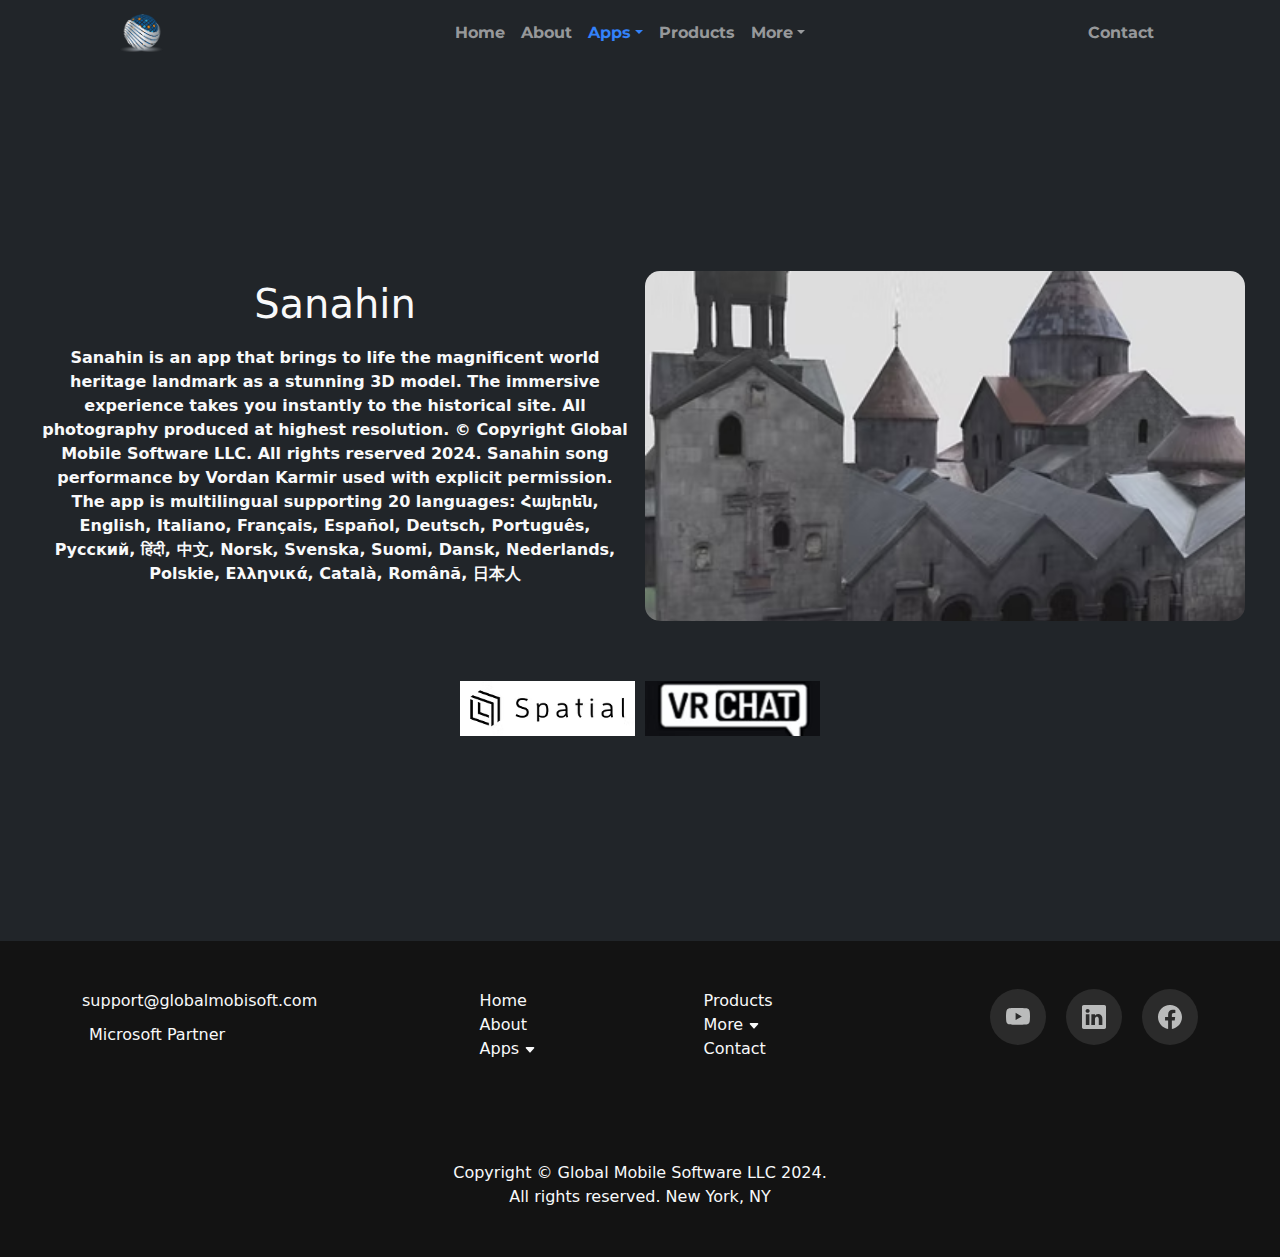
<file: sanahin.html>
<!DOCTYPE html>
<html lang="en">
<head>
    <meta charset="UTF-8">
    <meta name="viewport" content="width=device-width, initial-scale=1.0">
    <link href="https://cdn.jsdelivr.net/npm/bootstrap@5.3.3/dist/css/bootstrap.min.css" rel="stylesheet" integrity="sha384-QWTKZyjpPEjISv5WaRU9OFeRpok6YctnYmDr5pNlyT2bRjXh0JMhjY6hW+ALEwIH" crossorigin="anonymous">
    <script src="https://cdn.jsdelivr.net/npm/bootstrap@5.3.3/dist/js/bootstrap.bundle.min.js" integrity="sha384-YvpcrYf0tY3lHB60NNkmXc5s9fDVZLESaAA55NDzOxhy9GkcIdslK1eN7N6jIeHz" crossorigin="anonymous"></script>
    <title>Apps | Sanahin</title>
    <link rel="shortcut icon" href="images/GlobalMobileSoftwareLogo.webp" type="image/x-icon">
    <script src="script.js"></script>
    <link rel="stylesheet" href="root.css">
</head>
<body>

<div id="navbar-sidebar"></div>
<div id="app"></div>
<div id="footer"></div>
    
</body>
</html>

<style>

html {
    height: 100%;
    width: 100%;
}

body {
    scroll-behavior: smooth;
    overflow-x: hidden;
    background: #212529;
}

#app {
    .row {
        .col-lg-6 {
            .image {
                background: url('images/sanahin.avif') center/cover no-repeat;
            }
        }
    }
    .row#platform {
        a:nth-child(1) {
            background: url('images/Spatial-logo.png') center/cover no-repeat;
        }
        a:nth-child(2) {
            background: url('images/VRChat.avif') center/cover no-repeat;
        }
    }
}

</style>

<script>

document.addEventListener('DOMContentLoaded', () => {
    function loadTemplate(templatePath, containerID) {
        fetch(templatePath)
            .then(response => response.text())
            .then(data => {
                document.getElementById(containerID).innerHTML = data;
                document.getElementById('title').innerHTML = 'Sanahin';
                document.getElementById('description').innerHTML = 'Sanahin is an app that brings to life the magnificent world heritage landmark as a stunning 3D model.  The immersive experience takes you instantly to the historical site.  All photography produced at highest resolution. © Copyright Global Mobile Software LLC.  All rights reserved 2024. Sanahin song performance by Vordan Karmir used with explicit permission. The app is multilingual supporting 20 languages: Հայերեն, English, Italiano, Français, Español, Deutsch, Português, Pусский, हिंदी, 中文, Norsk, Svenska, Suomi, Dansk, Nederlands, Polskie, Ελληνικά, Català, Română, 日本人';
                document.getElementById('platform').innerHTML = `<a target="_blank" href="https://www.spatial.io/s/Sanahin-6478ef287d91a226065f4e5f"></a><a target="_blank" href="https://vrchat.com/home/launch?worldId=wrld_69761e57-c868-4580-a4c8-e38e2be5f2bf"></a>`;
                
                const sidebarLinkBtn = document.querySelector('.sidebar .appsBtn');
                const sidebarLink = document.querySelector('.sidebar .dropdown.apps div li:nth-child(5)');
                sidebarLinkBtn.classList.add('active');
                sidebarLink.classList.add('active');

            })
            .catch(error => console.error(`Error loading ${templatePath}:`, error));
    }

    loadTemplate('apptemp.html', 'app');
});

</script>
</file>
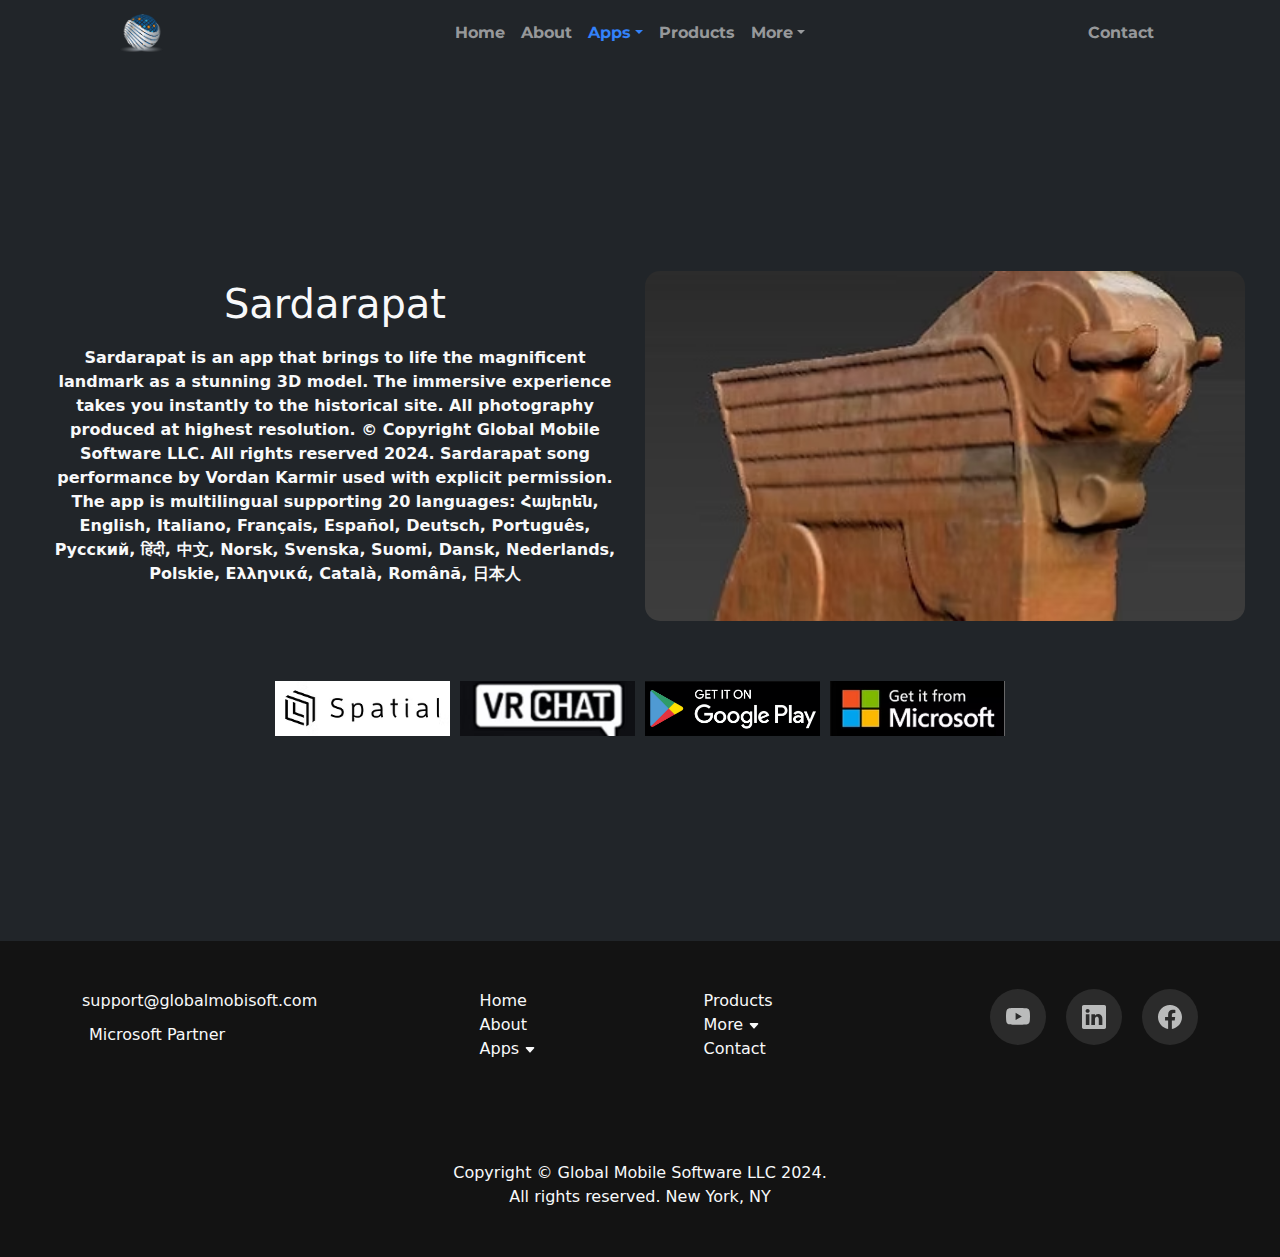
<file: sardarapat.html>
<!DOCTYPE html>
<html lang="en">
<head>
    <meta charset="UTF-8">
    <meta name="viewport" content="width=device-width, initial-scale=1.0">
    <link href="https://cdn.jsdelivr.net/npm/bootstrap@5.3.3/dist/css/bootstrap.min.css" rel="stylesheet" integrity="sha384-QWTKZyjpPEjISv5WaRU9OFeRpok6YctnYmDr5pNlyT2bRjXh0JMhjY6hW+ALEwIH" crossorigin="anonymous">
    <script src="https://cdn.jsdelivr.net/npm/bootstrap@5.3.3/dist/js/bootstrap.bundle.min.js" integrity="sha384-YvpcrYf0tY3lHB60NNkmXc5s9fDVZLESaAA55NDzOxhy9GkcIdslK1eN7N6jIeHz" crossorigin="anonymous"></script>
    <title>Apps | Sardarapat</title>
    <link rel="shortcut icon" href="images/GlobalMobileSoftwareLogo.webp" type="image/x-icon">
    <script src="script.js"></script>
    <link rel="stylesheet" href="root.css">
</head>
<body>

<div id="navbar-sidebar"></div>
<div id="app"></div>
<div id="footer"></div>
    
</body>
</html>

<style>

html {
    height: 100%;
    width: 100%;
}

body {
    scroll-behavior: smooth;
    overflow-x: hidden;
    background: #212529;
}

#app {
    .row {
        .col-lg-6 {
            .image {
                background: url('images/sardarapat.avif') top/cover no-repeat;
            }
        }
    }
    .row#platform {
        a:nth-child(1) {
            background: url('images/Spatial-logo.png') center/cover no-repeat;
        }
        a:nth-child(2) {
            background: url('images/VRChat.avif') center/cover no-repeat;
        }
        a:nth-child(3) {
            background: url('images/googleplay.avif') center/cover no-repeat;
        }
        a:nth-child(4) {
            background: url('images/microsoft.avif') center/cover no-repeat;
        }
    }
}

</style>

<script>

document.addEventListener('DOMContentLoaded', () => {
    function loadTemplate(templatePath, containerID) {
        fetch(templatePath)
            .then(response => response.text())
            .then(data => {
                document.getElementById(containerID).innerHTML = data;
                document.getElementById('title').innerHTML = 'Sardarapat';
                document.getElementById('description').innerHTML = 'Sardarapat is an app that brings to life the magnificent landmark as a stunning 3D model.  The immersive experience takes you instantly to the historical site.  All photography produced at highest resolution. © Copyright Global Mobile Software LLC.  All rights reserved 2024. Sardarapat song performance by Vordan Karmir used with explicit permission. The app is multilingual supporting 20 languages: Հայերեն, English, Italiano, Français, Español, Deutsch, Português, Pусский, हिंदी, 中文, Norsk, Svenska, Suomi, Dansk, Nederlands, Polskie, Ελληνικά, Català, Română, 日本人';
                document.getElementById('platform').innerHTML = `<a target="_blank" href="https://www.spatial.io/s/Sardarapat-647b83f27d91a226066254e8?share=3703654662222018796"></a><a target="_blank" href="https://vrchat.com/home/launch?worldId=wrld_f31c3cd9-6d1b-4e21-82aa-955d5de659ad"></a><a target="_blank" href="https://play.google.com/store/apps/details?id=com.globalmobisoft.sardarapat"></a><a target="_blank" href="https://apps.microsoft.com/detail/9n75xkz544qt?activetab=pivot%3Aoverviewtab&hl=en-US&gl=US"></a>`;
                
                const sidebarLinkBtn = document.querySelector('.sidebar .appsBtn');
                const sidebarLink = document.querySelector('.sidebar .dropdown.apps div li:nth-child(6)');
                sidebarLinkBtn.classList.add('active');
                sidebarLink.classList.add('active');

            })
            .catch(error => console.error(`Error loading ${templatePath}:`, error));
    }

    loadTemplate('apptemp.html', 'app');
});

</script>
</file>
<file: root.css>
:root {
    --white: #fff;
    --light: #f8f9fa;
    --black: #000;
    --dark: #212529;
    --grey: #6c757d;
    --darkblue: #1552ad;
    --lightblue: #3382fa;
    --gold: #ffa500;
    --silver: #c0c0c0;
}
</file>
